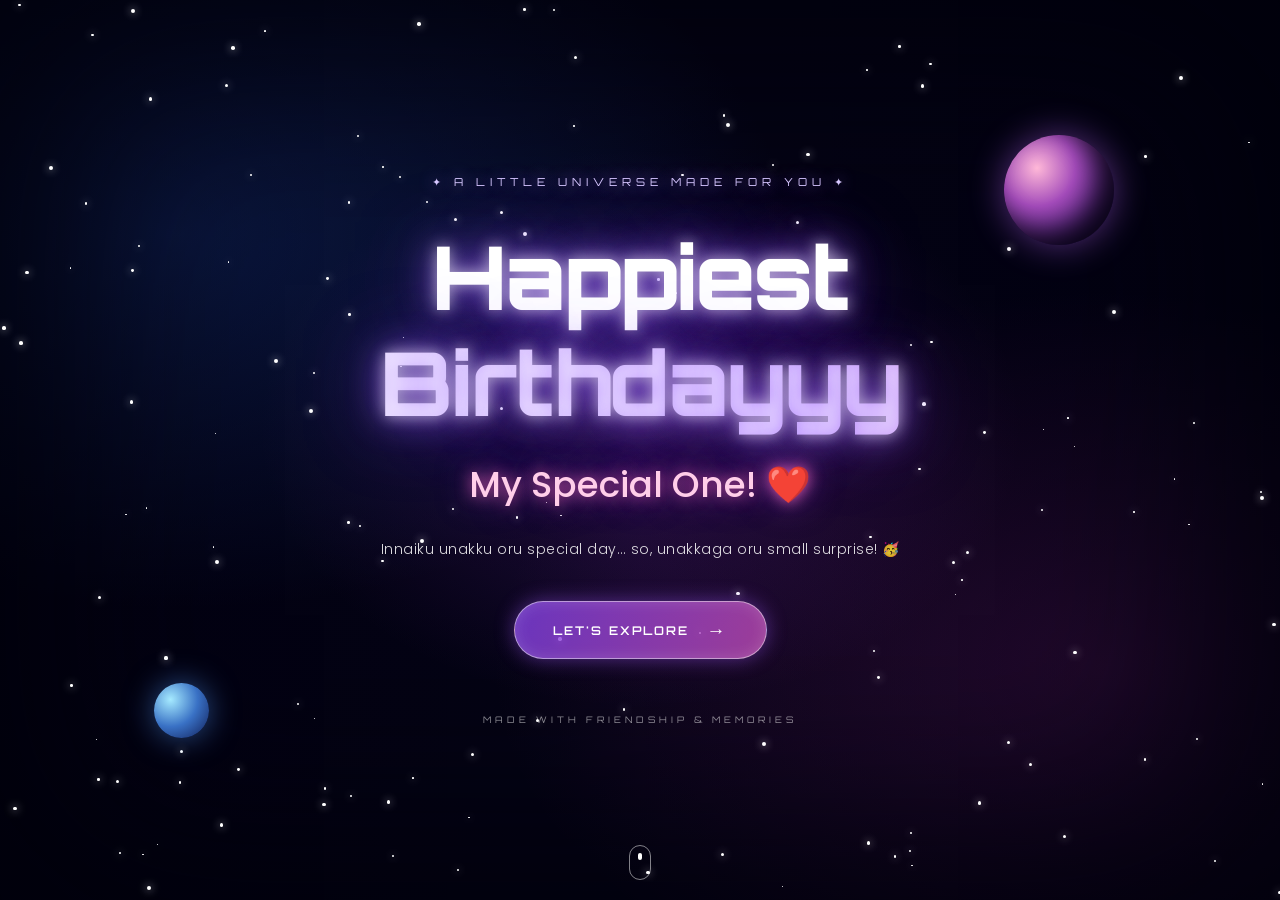
<file: index.html>
<!DOCTYPE html>
<html lang="en">
<head>
    <meta charset="UTF-8">
    <meta name="viewport" content="width=device-width, initial-scale=1.0">
    <title>MUKESHVERSE | Birthday Surprise</title>
    <link rel="stylesheet" href="style.css">
    
</head>

<body>

    <main class="welcome-screen">

        <!-- Galaxy background -->
        <div class="galaxy-background"></div>
        <div class="background-overlay"></div>

        <!-- Animated stars -->
        <div class="stars" id="stars"></div>

        <!-- Floating planets -->
        <div class="planet planet-one"></div>
        <div class="planet planet-two"></div>

        <!-- Main welcome content -->
        <section class="welcome-content">

            <p class="top-label">
                ✦ A LITTLE UNIVERSE MADE FOR YOU ✦
            </p>

            <h1>
                Happiest<br>
                <span>Birthdayyy</span>
            </h1>

            <h2>My Special One! ❤️</h2>

            <p class="welcome-message">
                Innaiku unakku oru special day…
                so, unakkaga oru small surprise! 🥳
            </p>

            <button class="explore-button" id="exploreBtn">
                LET'S EXPLORE
                <span>→</span>
            </button>

            <p class="bottom-caption">
                MADE WITH FRIENDSHIP & MEMORIES
            </p>

        </section>

        <div class="scroll-indicator">
            <span></span>
        </div>

    </main>

    <script src="script.js"></script>
</body>
</html>
</file>
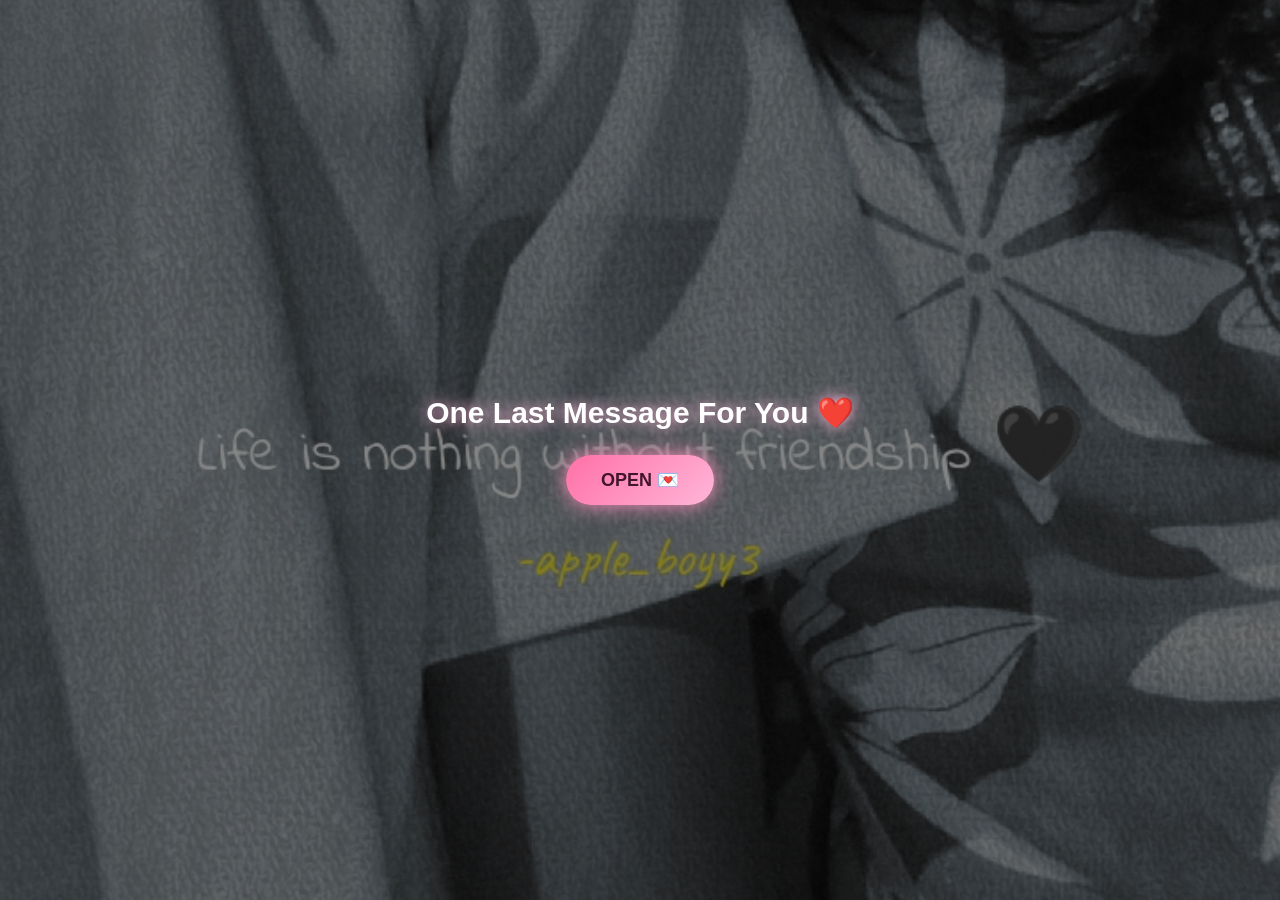
<file: page10.html>
<!DOCTYPE html>
<html lang="en">
<head>
<meta charset="UTF-8">
<meta name="viewport" content="width=device-width, initial-scale=1.0">
<title>MUKESHVERSE - Page 9</title>

<style>
* {
    margin: 0;
    padding: 0;
    box-sizing: border-box;
}

body {
    min-height: 100vh;
    font-family: 'Segoe UI', sans-serif;
    display: flex;
    justify-content: center;
    align-items: center;
    padding: 20px;
    color: white;
    overflow-x: hidden;
}

/* BACKGROUND PHOTO */
.background-photo {
    position: fixed;
    inset: 0;
    width: 100%;
    height: 100%;
    object-fit: cover;
    object-position: center;
    z-index: -2;
}

.overlay {
    position: fixed;
    inset: 0;
    background: rgba(0, 0, 0, 0.48);
    z-index: -1;
}

.container {
    width: 100%;
    max-width: 650px;
    text-align: center;
    position: relative;
    z-index: 1;
}

h1 {
    font-size: 30px;
    margin-bottom: 25px;
    text-shadow: 0 0 15px #ffb6d9;
}

button {
    border: none;
    padding: 14px 35px;
    border-radius: 30px;
    background: linear-gradient(135deg, #ff70a6, #ffb6d9);
    color: #42152d;
    font-size: 18px;
    font-weight: bold;
    cursor: pointer;
    box-shadow: 0 0 20px #ff8fbd;
    transition: 0.3s;
}

button:hover {
    transform: scale(1.08);
}

.message-box {
    display: none;
    margin-top: 25px;
    padding: 25px 22px;
    border-radius: 22px;
    background: rgba(15, 10, 25, 0.78);
    border: 1px solid rgba(255, 190, 220, 0.6);
    backdrop-filter: blur(10px);
    box-shadow: 0 0 30px rgba(255, 120, 180, 0.3);
    animation: reveal 1s ease;
}

.message-box p {
    font-size: 17px;
    line-height: 1.9;
    white-space: pre-line;
}

.next-btn {
    display: none;
    margin: 25px auto 0;
}

@keyframes reveal {
    from {
        opacity: 0;
        transform: translateY(25px) scale(0.95);
    }
    to {
        opacity: 1;
        transform: translateY(0) scale(1);
    }
}

@media (max-width: 480px) {
    h1 {
        font-size: 24px;
    }

    .message-box {
        padding: 20px 16px;
    }

    .message-box p {
        font-size: 15px;
        line-height: 1.8;
    }
}
</style>
</head>

<body>

<!-- ADD YOUR ORIGINAL PHOTO HERE -->
<img src="s6.jpeg" class="background-photo" alt="Background photo">

<div class="overlay"></div>

<div class="container">

    <h1>One Last Message For You ❤️</h1>

    <button id="openBtn" onclick="openMessage()">OPEN 💌</button>

    <div class="message-box" id="messageBox">
        <p>🎂 Once again Happiest birthdayyyy myyy dearrr! 🥳❤️

Epoum happyyy iru 🥰✨ edthu nenchium feel panna thaa .. evlo problem vathlaum simple ahh handle pannu... 💪🏻🫶

Epdium yarum un life long vara matga 🥺 nanu kadasi varikum una kudu irupana nuhh theriyala ... 🫂

Na iruinthalum illanalum serii nee happy irukanum ok vahh ❤️🥹

Edthukaum feel panna tha pathukalmm okeyy.... 🌸

Just njoyyy! 😎💗✨</p>
    </div>

    <button class="next-btn" id="nextBtn"
        onclick="window.location.href='page11.html'">
        NEXT
    </button>

</div>

<script>
function openMessage() {
    document.getElementById("messageBox").style.display = "block";
    document.getElementById("openBtn").style.display = "none";
    document.getElementById("nextBtn").style.display = "block";
}
</script>

</body>
</html>
</file>
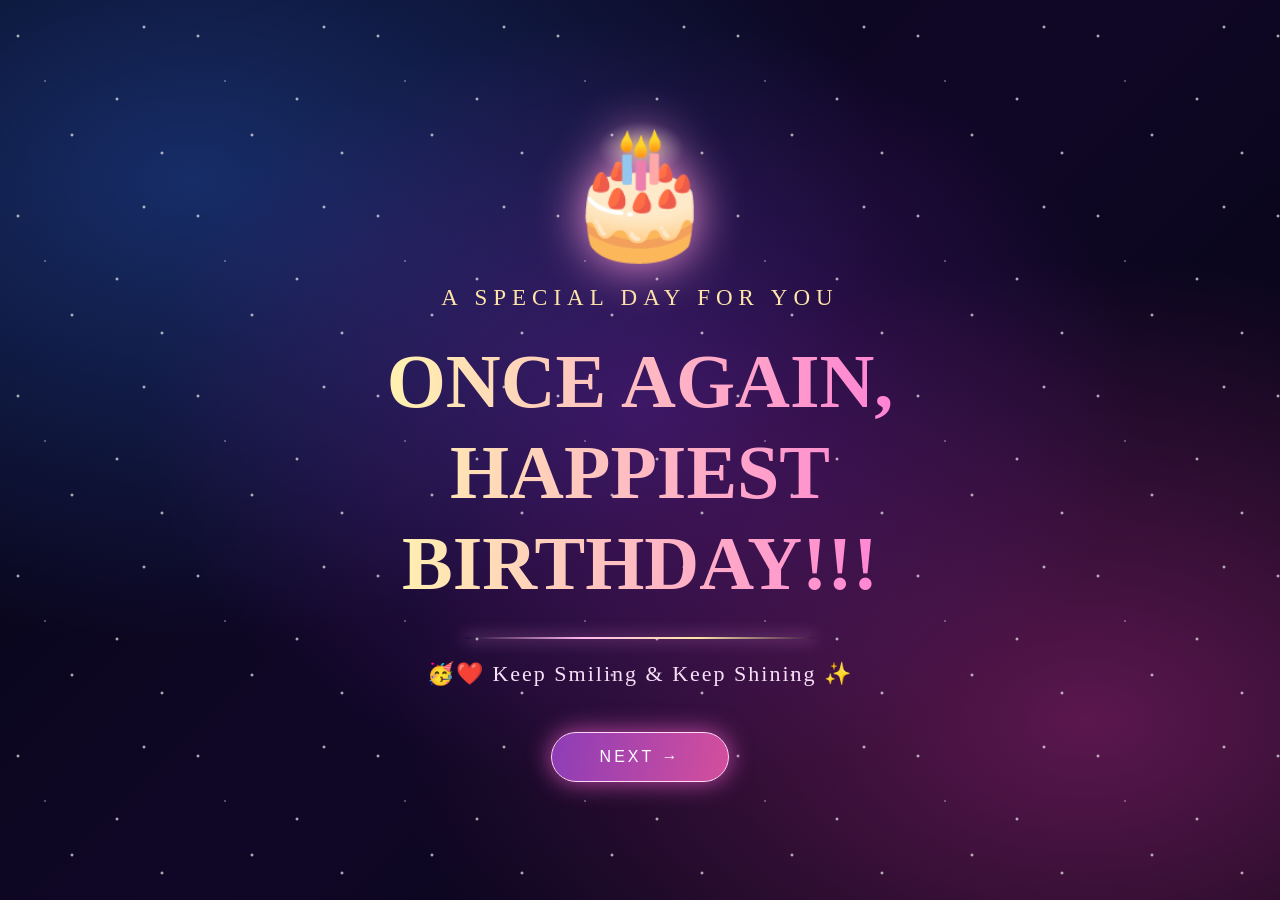
<file: page12.html>
<!DOCTYPE html>
<html lang="en">
<head>
<meta charset="UTF-8">
<meta name="viewport" content="width=device-width, initial-scale=1.0">
<title>Mukeshverse - Page 12</title>

<style>
* {
    margin: 0;
    padding: 0;
    box-sizing: border-box;
}

body {
    min-height: 100vh;
    overflow: hidden;
    font-family: 'Georgia', serif;
    background:
      radial-gradient(ellipse at 50% 45%, rgba(111,35,160,.45), transparent 55%),
      radial-gradient(ellipse at 15% 20%, #172d68, transparent 45%),
      radial-gradient(ellipse at 85% 80%, #5b174e, transparent 45%),
      linear-gradient(135deg, #030513, #100727, #02040f);
    color: white;
}

/* Galaxy background */
.galaxy {
    position: fixed;
    inset: 0;
    background:
      radial-gradient(2px 2px at 10% 20%, white, transparent),
      radial-gradient(2px 2px at 80% 15%, white, transparent),
      radial-gradient(2px 2px at 40% 75%, white, transparent),
      radial-gradient(2px 2px at 65% 55%, white, transparent),
      radial-gradient(2px 2px at 90% 85%, white, transparent),
      radial-gradient(1px 1px at 25% 45%, white, transparent);
    background-size: 180px 180px;
    animation: stars 18s linear infinite;
    z-index: -1;
}

@keyframes stars {
    from { transform: translateY(0); }
    to { transform: translateY(-180px); }
}

/* Birthday glow */
.container {
    min-height: 100vh;
    display: flex;
    flex-direction: column;
    align-items: center;
    justify-content: center;
    text-align: center;
    padding: 25px;
    position: relative;
    z-index: 2;
}

.cake {
    font-size: clamp(75px, 13vw, 125px);
    filter: drop-shadow(0 0 25px #ff9bda);
    animation: bounce 2s ease-in-out infinite;
}

@keyframes bounce {
    0%, 100% { transform: translateY(0); }
    50% { transform: translateY(-15px); }
}

.small-title {
    margin-top: 20px;
    color: #ffe5a8;
    font-size: clamp(15px, 3vw, 23px);
    letter-spacing: 6px;
    text-transform: uppercase;
}

h1 {
    margin-top: 25px;
    font-size: clamp(35px, 8vw, 76px);
    line-height: 1.2;
    font-weight: bold;
    background: linear-gradient(90deg, #fff2b0, #ff83d4, #ffffff, #ffc76c);
    background-size: 300%;
    -webkit-background-clip: text;
    background-clip: text;
    color: transparent;
    animation: shine 5s linear infinite, glow 2s ease-in-out infinite alternate;
}

@keyframes shine {
    from { background-position: 0%; }
    to { background-position: 300%; }
}

@keyframes glow {
    from { filter: drop-shadow(0 0 8px #ff74d4); }
    to { filter: drop-shadow(0 0 28px #ffd37d); }
}

.message {
    margin-top: 22px;
    color: #f6dff7;
    font-size: clamp(16px, 3vw, 22px);
    letter-spacing: 2px;
}

.line {
    width: min(350px, 75%);
    height: 2px;
    margin-top: 28px;
    background: linear-gradient(90deg, transparent, #ffb8ed, #ffe7a6, transparent);
    box-shadow: 0 0 15px #ff9ee8;
}

.next-btn {
    margin-top: 45px;
    padding: 15px 48px;
    border: 1px solid #ffd7f7;
    border-radius: 40px;
    color: white;
    background: linear-gradient(100deg, #8d3db7, #d44f9c);
    font-size: 16px;
    letter-spacing: 3px;
    cursor: pointer;
    box-shadow: 0 0 25px #c34ba8;
    transition: .3s;
}

.next-btn:hover {
    transform: scale(1.1);
    box-shadow: 0 0 40px #ff8de1;
}

/* Floating sparkles */
.sparkle {
    position: fixed;
    bottom: -30px;
    pointer-events: none;
    animation: floatUp linear infinite;
    opacity: 0;
    z-index: 1;
}

@keyframes floatUp {
    0% { transform: translateY(0) rotate(0deg); opacity: 0; }
    15% { opacity: 1; }
    85% { opacity: 1; }
    100% { transform: translateY(-110vh) rotate(360deg); opacity: 0; }
}

/* Firework flashes */
.flash {
    position: fixed;
    width: 5px;
    height: 5px;
    border-radius: 50%;
    background: #fff4b5;
    box-shadow: 0 0 35px 15px #ff79d4;
    animation: firework 3s ease-out infinite;
    opacity: 0;
}

.flash.one { top: 20%; left: 15%; }
.flash.two { top: 25%; right: 15%; animation-delay: 1s; }
.flash.three { bottom: 18%; left: 20%; animation-delay: 2s; }

@keyframes firework {
    0%, 100% { transform: scale(0); opacity: 0; }
    15% { transform: scale(1); opacity: 1; }
    40% { transform: scale(0); opacity: 0; }
}

@media(max-width: 600px) {
    .small-title { letter-spacing: 3px; }
    .message { letter-spacing: 1px; }
}
</style>
</head>

<body>

<div class="galaxy"></div>

<div class="flash one"></div>
<div class="flash two"></div>
<div class="flash three"></div>

<div class="container">
    <div class="cake">🎂</div>

    <div class="small-title">A Special Day For You</div>

    <h1>
        ONCE AGAIN,<br>
        HAPPIEST<br>
        BIRTHDAY!!!
    </h1>

    <div class="line"></div>

    <p class="message">
        🥳❤️ Keep Smiling & Keep Shining ✨
    </p>

    <button class="next-btn" onclick="goNext()">NEXT →</button>
</div>

<script>
const emojis = ["✨", "⭐", "💖", "🌟", "🎉", "💫"];

for (let i = 0; i < 35; i++) {
    const star = document.createElement("div");
    star.className = "sparkle";
    star.textContent = emojis[Math.floor(Math.random() * emojis.length)];
    star.style.left = Math.random() * 100 + "vw";
    star.style.animationDuration = (5 + Math.random() * 8) + "s";
    star.style.animationDelay = (Math.random() * 8) + "s";
    star.style.fontSize = (15 + Math.random() * 22) + "px";
    document.body.appendChild(star);
}

function goNext() {
    window.location.href = "page13.html";
}
</script>

</body>
</html>
</file>
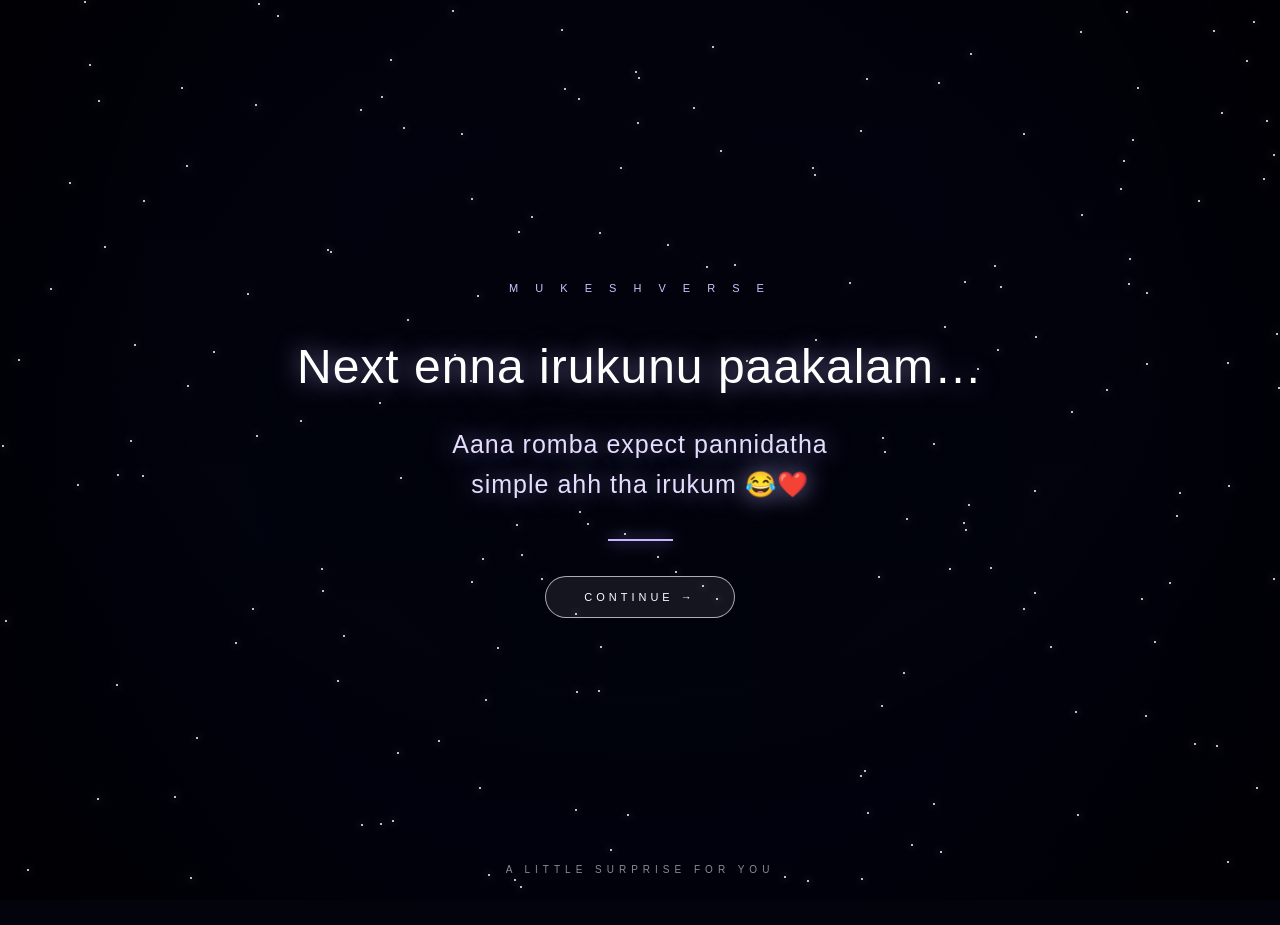
<file: page2.html>
<!DOCTYPE html>
<html lang="en">
<head>
<meta charset="UTF-8">
<meta name="viewport" content="width=device-width, initial-scale=1.0">
<title>MUKESHVERSE | Page 2</title>

<style>
* {
    margin: 0;
    padding: 0;
    box-sizing: border-box;
}

body {
    height: 100vh;
    overflow: hidden;
    font-family: 'Segoe UI', sans-serif;
    color: white;
    background: #02030b;
}

/* REAL GALAXY BACKGROUND */
.universe {
    position: fixed;
    inset: 0;
    background:
        linear-gradient(rgba(1,3,15,.35), rgba(1,2,12,.65)),
        url("https://images.unsplash.com/photo-1462331940025-496dfbfc7564?auto=format&fit=crop&w=2400&q=90");
    background-size: cover;
    background-position: center;
    animation: galaxyZoom 35s ease-in-out infinite alternate;
}

@keyframes galaxyZoom {
    from { transform: scale(1); }
    to { transform: scale(1.15); }
}

/* DARK OVERLAY */
.overlay {
    position: fixed;
    inset: 0;
    background: radial-gradient(
        circle,
        transparent 10%,
        rgba(0,0,15,.25) 55%,
        rgba(0,0,0,.65) 100%
    );
}

/* STARS */
#stars {
    position: fixed;
    inset: 0;
    pointer-events: none;
}

.star {
    position: absolute;
    width: 2px;
    height: 2px;
    background: white;
    border-radius: 50%;
    box-shadow: 0 0 8px white;
    animation: twinkle 3s infinite ease-in-out;
}

@keyframes twinkle {
    0%,100% { opacity: .2; transform: scale(.7); }
    50% { opacity: 1; transform: scale(1.5); }
}

/* SHOOTING STAR */
.shooting-star {
    position: fixed;
    width: 130px;
    height: 2px;
    background: linear-gradient(90deg, white, transparent);
    transform: rotate(-35deg);
    top: 20%;
    left: -150px;
    animation: shoot 6s linear infinite;
    filter: drop-shadow(0 0 5px white);
}

@keyframes shoot {
    0% { left: -150px; top: 15%; opacity: 0; }
    10% { opacity: 1; }
    35% { left: 110%; top: 65%; opacity: 0; }
    100% { left: 110%; opacity: 0; }
}

/* CONTENT */
.content {
    position: relative;
    z-index: 5;
    height: 100vh;
    display: flex;
    flex-direction: column;
    align-items: center;
    justify-content: center;
    text-align: center;
    padding: 25px;
    animation: appear 2s ease forwards;
}

@keyframes appear {
    from { opacity: 0; transform: translateY(25px); }
    to { opacity: 1; transform: translateY(0); }
}

.small-text {
    font-size: 11px;
    letter-spacing: 7px;
    color: #c6c8ff;
    margin-bottom: 35px;
    text-transform: uppercase;
}

.message {
    font-size: clamp(25px, 5vw, 48px);
    font-weight: 300;
    line-height: 1.6;
    letter-spacing: 1px;
    text-shadow: 0 0 25px rgba(190,180,255,.65);
}

.message span {
    display: block;
    font-size: clamp(18px, 3vw, 25px);
    margin-top: 18px;
    color: #e4ddff;
    font-weight: 400;
}

.line {
    width: 65px;
    height: 2px;
    background: #c7b5ff;
    box-shadow: 0 0 15px #a98aff;
    margin: 35px 0;
}

.next-btn {
    padding: 14px 38px;
    border: 1px solid rgba(255,255,255,.65);
    border-radius: 40px;
    background: rgba(255,255,255,.08);
    color: white;
    font-size: 11px;
    letter-spacing: 4px;
    cursor: pointer;
    backdrop-filter: blur(12px);
    transition: .4s;
}

.next-btn:hover {
    background: white;
    color: #080817;
    box-shadow: 0 0 30px rgba(200,180,255,.7);
    transform: translateY(-4px);
}

.footer {
    position: absolute;
    bottom: 25px;
    font-size: 10px;
    letter-spacing: 5px;
    color: rgba(255,255,255,.55);
}

@media(max-width:600px) {
    .small-text { letter-spacing: 4px; }
    .message { line-height: 1.5; }
}
</style>
</head>

<body>

<div class="universe"></div>
<div class="overlay"></div>
<div id="stars"></div>
<div class="shooting-star"></div>

<main class="content">

    <div class="small-text">M U K E S H V E R S E</div>

    <div class="message">
        Next enna irukunu paakalam…
        <span>
            Aana romba expect pannidatha<br>
            simple ahh tha irukum 😂❤️
        </span>
    </div>

    <div class="line"></div>

    <button class="next-btn" onclick="goNext()">
        CONTINUE →
    </button>

    <div class="footer">A LITTLE SURPRISE FOR YOU</div>

</main>

<script>
const stars = document.getElementById("stars");

for (let i = 0; i < 180; i++) {
    const star = document.createElement("div");
    star.className = "star";

    star.style.left = Math.random() * 100 + "%";
    star.style.top = Math.random() * 100 + "%";
    star.style.animationDelay = Math.random() * 4 + "s";
    star.style.animationDuration = (2 + Math.random() * 4) + "s";

    stars.appendChild(star);
}

function goNext() {
    window.location.href = "page3.html";
}
</script>

</body>
</html>
</file>
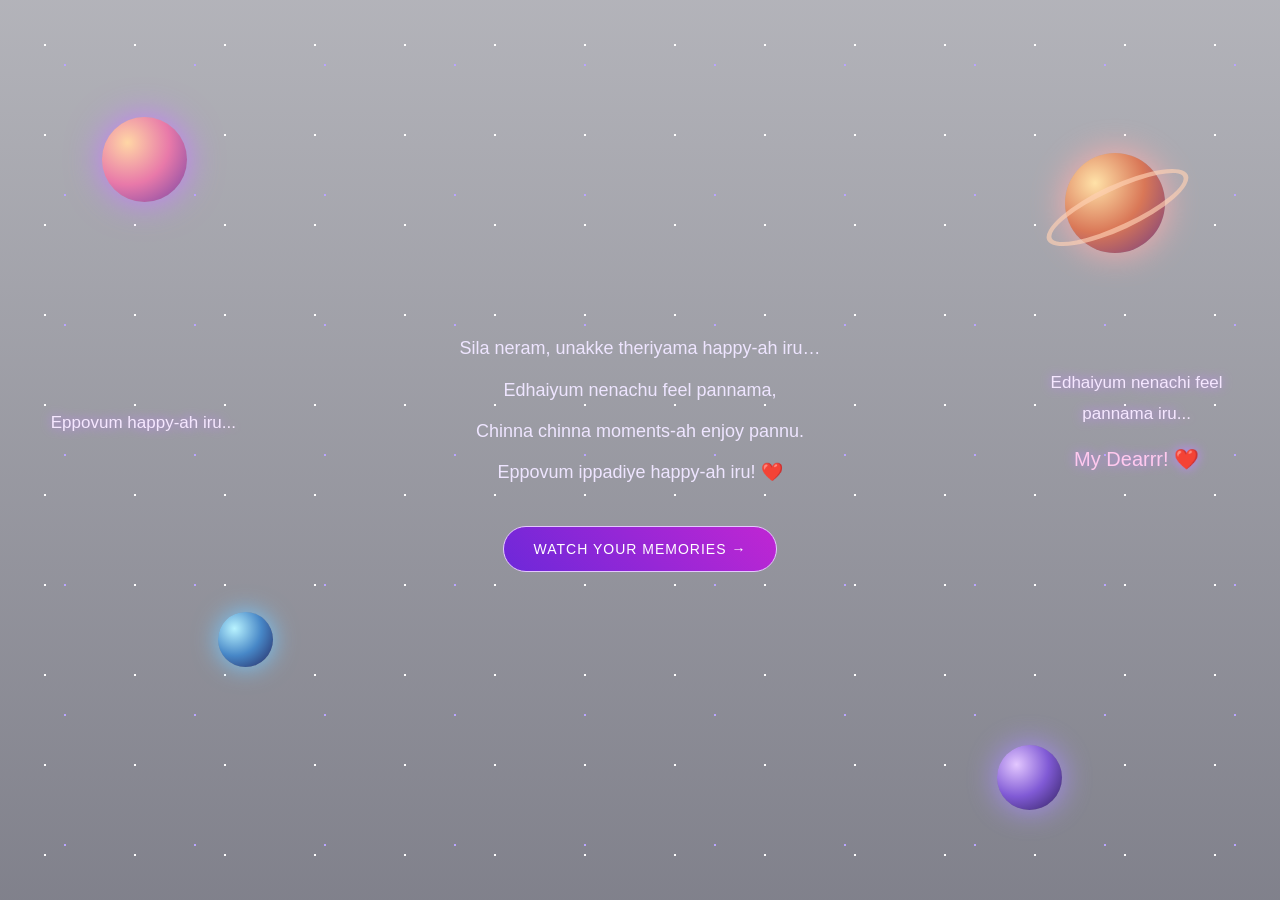
<file: page3.html>
<!DOCTYPE html>
<html lang="en">
<head>
<meta charset="UTF-8">
<meta name="viewport" content="width=device-width, initial-scale=1.0">
<title>MUKESHVERSE - Memories</title>

<style>
* {
    margin: 0;
    padding: 0;
    box-sizing: border-box;
}

body {
    min-height: 100vh;
    overflow: hidden;
    font-family: 'Segoe UI', sans-serif;
    color: white;
    background:
        linear-gradient(rgba(3,4,25,0.3), rgba(3,4,25,0.5)),
        url("https://images.unsplash.com/photo-1462331940025-496dfbfc7564?w=1920")
        center/cover no-repeat;
}

.stars {
    position: fixed;
    inset: 0;
    pointer-events: none;
    background-image:
        radial-gradient(white 1px, transparent 1px),
        radial-gradient(#b9a4ff 1px, transparent 1px);
    background-size: 90px 90px, 130px 130px;
    animation: sparkle 7s linear infinite;
}

@keyframes sparkle {
    from { transform: translateY(0); }
    to { transform: translateY(-45px); }
}

/* FLOATING PLANETS */

.planet {
    position: fixed;
    border-radius: 50%;
    z-index: 1;
    pointer-events: none;
    animation: float 6s ease-in-out infinite;
}

.planet-one {
    width: 85px;
    height: 85px;
    top: 13%;
    left: 8%;
    background: radial-gradient(circle at 30% 30%, #ffd6a5, #e879a9, #7544a5);
    box-shadow: 0 0 35px #c77dff;
}

.planet-two {
    width: 55px;
    height: 55px;
    top: 68%;
    left: 17%;
    background: radial-gradient(circle at 30% 30%, #b8f3ff, #4787c7, #24245d);
    box-shadow: 0 0 25px #75c9ff;
    animation-delay: 1s;
}

.planet-three {
    width: 100px;
    height: 100px;
    top: 17%;
    right: 9%;
    background: radial-gradient(circle at 30% 30%, #ffe2a8, #d97757, #713b82);
    box-shadow: 0 0 35px #ffadad;
    animation-delay: 2s;
}

.planet-three::after {
    content: "";
    position: absolute;
    width: 145px;
    height: 35px;
    border: 5px solid rgba(255,210,180,0.65);
    border-radius: 50%;
    top: 32px;
    left: -25px;
    transform: rotate(-25deg);
}

.planet-four {
    width: 65px;
    height: 65px;
    bottom: 10%;
    right: 17%;
    background: radial-gradient(circle at 30% 30%, #e3c7ff, #805ad5, #30205c);
    box-shadow: 0 0 30px #a78bfa;
    animation-delay: 3s;
}

@keyframes float {
    0%, 100% { transform: translateY(0) rotate(0deg); }
    50% { transform: translateY(-18px) rotate(8deg); }
}

/* SIDE WRITINGS */

.side-wish {
    position: fixed;
    z-index: 3;
    width: 210px;
    text-align: center;
    color: #f5e7ff;
    font-size: 17px;
    line-height: 1.8;
    text-shadow: 0 0 12px #c084fc;
    top: 47%;
    transform: translateY(-50%);
    animation: glow 3s ease-in-out infinite alternate;
    pointer-events: none;
}

.left-wish {
    left: 3%;
}

.right-wish {
    right: 3%;
}

.side-wish span {
    display: block;
    margin-top: 12px;
    color: #ffc9ee;
    font-size: 20px;
}

@keyframes glow {
    from { opacity: 0.75; }
    to { opacity: 1; }
}

/* MAIN CONTENT */

.container {
    min-height: 100vh;
    width: 100%;
    display: flex;
    justify-content: center;
    align-items: center;
    text-align: center;
    padding: 20px;
    position: relative;
    z-index: 2;
}

#introSection {
    max-width: 650px;
}

.message {
    font-size: 18px;
    line-height: 2.3;
    color: #eee5ff;
    margin-bottom: 32px;
}

button {
    padding: 14px 30px;
    border: 1px solid #e5c7ff;
    border-radius: 30px;
    background: linear-gradient(45deg, #6d28d9, #c026d3);
    color: white;
    font-size: 14px;
    letter-spacing: 1px;
    cursor: pointer;
    transition: 0.3s;
}

button:hover {
    transform: scale(1.07);
    box-shadow: 0 0 25px #c084fc;
}

/* VIDEO */

#memorySection {
    display: none;
    justify-content: center;
    align-items: center;
    width: 100%;
}

.video-frame {
    width: fit-content;
    padding: 5px;
    border-radius: 22px;
    border: 1px solid rgba(235,210,255,0.85);
    background: rgba(20,10,45,0.45);
    box-shadow:
        0 0 20px rgba(192,132,252,0.5),
        0 0 45px rgba(100,70,200,0.3);
    overflow: hidden;
}

video {
    display: block;
    width: auto;
    height: 65vh;
    max-height: 65vh;
    max-width: 35vw;
    object-fit: contain;
    border-radius: 16px;
    background: #111;
}

#endSection {
    display: none;
}

#endSection h1 {
    font-size: 35px;
    color: #f5d6ff;
    text-shadow: 0 0 20px #c084fc;
    margin-bottom: 25px;
}

/* MOBILE */

@media(max-width: 700px) {
    .side-wish {
        width: 125px;
        font-size: 12px;
    }

    .left-wish { left: 1%; }
    .right-wish { right: 1%; }

    .side-wish span {
        font-size: 14px;
    }

    .planet-one {
        width: 45px;
        height: 45px;
    }

    .planet-two {
        width: 35px;
        height: 35px;
    }

    .planet-three {
        width: 55px;
        height: 55px;
    }

    .planet-four {
        width: 40px;
        height: 40px;
    }

    video {
        height: 58vh;
        max-height: 58vh;
        max-width: 48vw;
    }

    .message {
        font-size: 14px;
    }
}
</style>
</head>

<body>

<div class="stars"></div>

<!-- PLANETS -->
<div class="planet planet-one"></div>
<div class="planet planet-two"></div>
<div class="planet planet-three"></div>
<div class="planet planet-four"></div>

<!-- SIDE WRITINGS -->
<div class="side-wish left-wish">
    Eppovum happy-ah iru...
</div>

<div class="side-wish right-wish">
    Edhaiyum nenachi feel pannama iru...
    <span>My Dearrr! ❤️</span>
</div>

<div class="container">

    <div id="introSection">
        <div class="message">
            Sila neram, unakke theriyama happy-ah iru…<br>
            Edhaiyum nenachu feel pannama,<br>
            Chinna chinna moments-ah enjoy pannu.<br>
            Eppovum ippadiye happy-ah iru! ❤️
        </div>

        <button onclick="startMemories()">
            WATCH YOUR MEMORIES →
        </button>
    </div>

    <div id="memorySection">
        <div class="video-frame">
            <video id="memoryVideo" controls playsinline>
                <source src="mmm.mp4" type="video/mp4">
                Your browser does not support video.
            </video>
        </div>
    </div>

    <div id="endSection">
        <h1>That's not the end... ❤️</h1>
        <button onclick="goNext()">NEXT SURPRISE →</button>
    </div>

</div>

<script>
const memoryVideo = document.getElementById("memoryVideo");

function startMemories() {
    document.getElementById("introSection").style.display = "none";
    document.getElementById("memorySection").style.display = "flex";

    memoryVideo.play().catch(() => {
        alert("Video load aagala. memories.mp4 file check pannunga!");
    });
}

memoryVideo.addEventListener("ended", function() {
    document.getElementById("memorySection").style.display = "none";
    document.getElementById("endSection").style.display = "block";
});

function goNext() {
    window.location.href = "page4.html";
}
</script>

</body>
</html>
</file>
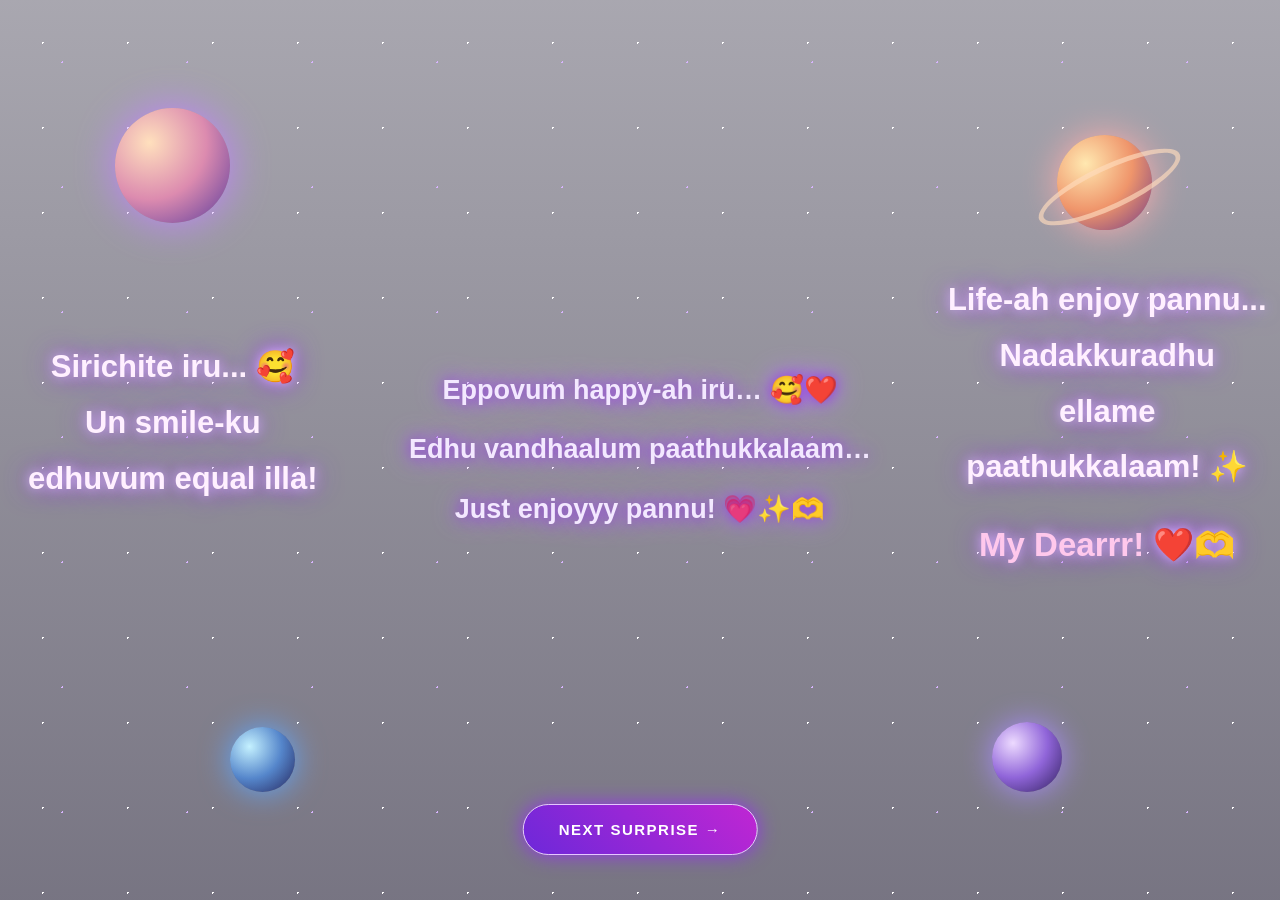
<file: page4.html>
<!DOCTYPE html>
<html lang="en">
<head>
<meta charset="UTF-8">
<meta name="viewport" content="width=device-width, initial-scale=1.0">
<title>MUKESHVERSE - Page 4</title>

<style>
* {
    margin: 0;
    padding: 0;
    box-sizing: border-box;
}

body {
    min-height: 100vh;
    overflow: hidden;
    font-family: 'Segoe UI', sans-serif;
    color: white;
    background:
        linear-gradient(rgba(8,3,28,0.35), rgba(8,3,28,0.55)),
        url("https://images.unsplash.com/photo-1446776811953-b23d57bd21aa?w=1920")
        center/cover no-repeat;
}

.stars {
    position: fixed;
    inset: 0;
    pointer-events: none;
    background-image:
        radial-gradient(white 1px, transparent 1px),
        radial-gradient(#d8b4fe 1px, transparent 1px);
    background-size: 85px 85px, 125px 125px;
    animation: sparkle 7s linear infinite;
}

@keyframes sparkle {
    from { transform: translateY(0); }
    to { transform: translateY(-45px); }
}

/* PLANETS */

.planet {
    position: fixed;
    border-radius: 50%;
    pointer-events: none;
    animation: float 6s ease-in-out infinite;
    z-index: 1;
}

.planet-one {
    width: 115px;
    height: 115px;
    top: 12%;
    left: 9%;
    background: radial-gradient(circle at 30% 30%, #ffe0bd, #dc8baf, #593a9c);
    box-shadow: 0 0 40px #c084fc;
}

.planet-two {
    width: 65px;
    height: 65px;
    bottom: 12%;
    left: 18%;
    background: radial-gradient(circle at 30% 30%, #c4f1ff, #5586cb, #25245b);
    box-shadow: 0 0 30px #60a5fa;
    animation-delay: 2s;
}

.planet-three {
    width: 95px;
    height: 95px;
    top: 15%;
    right: 10%;
    background: radial-gradient(circle at 30% 30%, #ffe8b0, #ef956b, #743c87);
    box-shadow: 0 0 35px #fbadad;
    animation-delay: 1s;
}

.planet-three::after {
    content: "";
    position: absolute;
    width: 145px;
    height: 34px;
    border: 5px solid rgba(255,220,190,0.65);
    border-radius: 50%;
    top: 30px;
    left: -25px;
    transform: rotate(-25deg);
}

.planet-four {
    width: 70px;
    height: 70px;
    bottom: 12%;
    right: 17%;
    background: radial-gradient(circle at 30% 30%, #eddaff, #9065d9, #30205c);
    box-shadow: 0 0 30px #a78bfa;
    animation-delay: 3s;
}

@keyframes float {
    0%, 100% {
        transform: translateY(0) rotate(0deg);
    }
    50% {
        transform: translateY(-20px) rotate(8deg);
    }
}

/* SIDE WRITINGS */

.side-wish {
    position: fixed;
    z-index: 3;
    width: 320px;
    top: 47%;
    transform: translateY(-50%);
    text-align: center;
    color: #fff0ff;
    font-size: 31px;
    font-weight: 600;
    line-height: 1.8;
    text-shadow:
        0 0 12px #d8b4fe,
        0 0 28px #9333ea;
    animation: glow 3s ease-in-out infinite alternate;
    pointer-events: none;
}

.left-wish {
    left: 1%;
}

.right-wish {
    right: 1%;
}

.my-dear {
    display: block;
    margin-top: 20px;
    color: #ffc8ec;
    font-size: 33px;
    font-weight: bold;
}

@keyframes glow {
    from { opacity: 0.8; }
    to { opacity: 1; }
}

/* CENTER WRITING */

.container {
    min-height: 100vh;
    display: flex;
    justify-content: center;
    align-items: center;
    position: relative;
    z-index: 4;
    padding: 20px;
    text-align: center;
}

.center-message {
    max-width: 650px;
    color: #f3e8ff;
    font-size: 27px;
    font-weight: 600;
    line-height: 2.2;
    text-shadow:
        0 0 15px #9333ea,
        0 0 30px #c084fc;
    animation: messageGlow 3s ease-in-out infinite alternate;
}

@keyframes messageGlow {
    from {
        opacity: 0.8;
        transform: scale(0.98);
    }
    to {
        opacity: 1;
        transform: scale(1.03);
    }
}

/* NEXT BUTTON */

.next-btn {
    position: fixed;
    z-index: 10;
    bottom: 5%;
    left: 50%;
    transform: translateX(-50%);
    padding: 16px 35px;
    border: 1px solid #e5c7ff;
    border-radius: 35px;
    background: linear-gradient(45deg, #6d28d9, #c026d3);
    color: white;
    font-size: 15px;
    font-weight: bold;
    letter-spacing: 1.5px;
    cursor: pointer;
    box-shadow: 0 0 20px #9333ea;
    transition: 0.3s;
    white-space: nowrap;
}

.next-btn:hover {
    transform: translateX(-50%) scale(1.08);
    box-shadow: 0 0 35px #d8b4fe;
}

/* MOBILE */

@media(max-width: 700px) {
    .side-wish {
        width: 125px;
        font-size: 15px;
        line-height: 1.7;
    }

    .my-dear {
        font-size: 17px;
    }

    .planet-one {
        width: 50px;
        height: 50px;
    }

    .planet-two {
        width: 35px;
        height: 35px;
    }

    .planet-three {
        width: 55px;
        height: 55px;
    }

    .planet-four {
        width: 40px;
        height: 40px;
    }

    .center-message {
        font-size: 17px;
        line-height: 2;
        padding: 0 10px;
    }

    .next-btn {
        bottom: 6%;
        padding: 13px 25px;
        font-size: 12px;
    }
}
</style>
</head>

<body>

<div class="stars"></div>

<!-- PLANETS -->
<div class="planet planet-one"></div>
<div class="planet planet-two"></div>
<div class="planet planet-three"></div>
<div class="planet planet-four"></div>

<!-- LEFT WRITING -->
<div class="side-wish left-wish">
    Sirichite iru... 🥰
    <br>
    Un smile-ku edhuvum equal illa!
</div>

<!-- RIGHT WRITING -->
<div class="side-wish right-wish">
    Life-ah enjoy pannu...
    <br>
    Nadakkuradhu ellame paathukkalaam! ✨
    <span class="my-dear">My Dearrr! ❤️🫶</span>
</div>

<!-- CENTER WRITING -->
<div class="container">
    <div class="center-message">
        Eppovum happy-ah iru… 🥰❤️
        <br>
        Edhu vandhaalum paathukkalaam…
        <br>
        Just enjoyyy pannu! 💗✨🫶
    </div>
</div>

<!-- NEXT PAGE BUTTON -->
<button class="next-btn" onclick="goNext()">
    NEXT SURPRISE →
</button>

<script>
function goNext() {
    window.location.href = "page5.html";
}
</script>

</body>
</html>
</file>
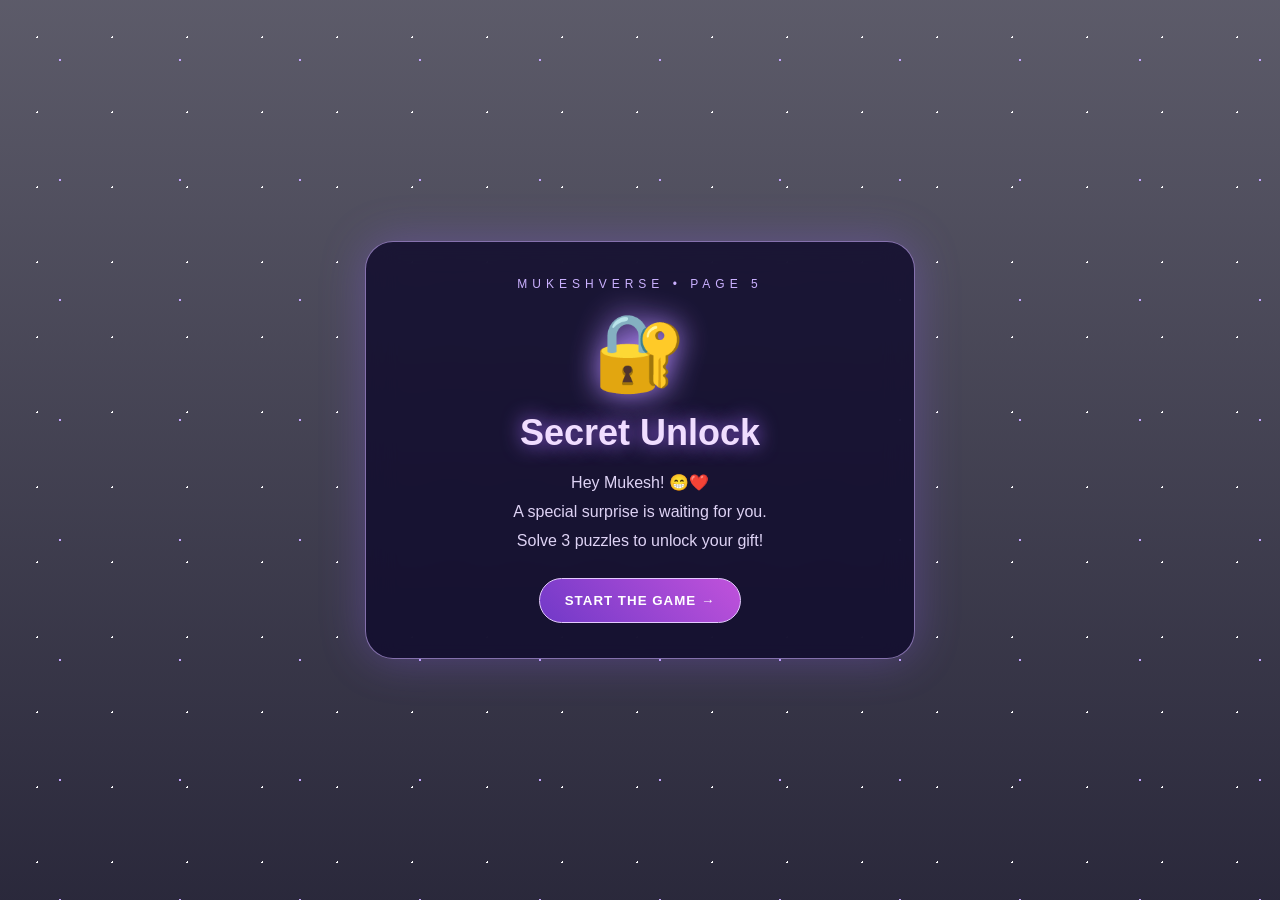
<file: page5.html>
<!DOCTYPE html>
<html lang="en">
<head>
<meta charset="UTF-8">
<meta name="viewport" content="width=device-width, initial-scale=1.0">
<title>MUKESHVERSE - Page 5</title>

<style>
* {
    margin: 0;
    padding: 0;
    box-sizing: border-box;
}

body {
    min-height: 100vh;
    font-family: 'Segoe UI', sans-serif;
    color: white;
    background:
      linear-gradient(rgba(5,3,25,.65),rgba(5,3,25,.85)),
      url("https://images.unsplash.com/photo-1462331940025-496dfbfc7564?w=1920")
      center/cover fixed;
    display: flex;
    justify-content: center;
    align-items: center;
    padding: 20px;
    overflow-x: hidden;
}

.stars {
    position: fixed;
    inset: 0;
    pointer-events: none;
    background-image:
      radial-gradient(white 1px, transparent 1px),
      radial-gradient(#c4a5ff 1px, transparent 1px);
    background-size: 75px 75px, 120px 120px;
    animation: sparkle 8s linear infinite;
}

@keyframes sparkle {
    from { transform: translateY(0); }
    to { transform: translateY(-70px); }
}

.container {
    width: 100%;
    max-width: 550px;
    padding: 35px 25px;
    text-align: center;
    position: relative;
    z-index: 2;
    border: 1px solid rgba(205,175,255,.6);
    border-radius: 28px;
    background: rgba(15,10,45,.82);
    backdrop-filter: blur(15px);
    box-shadow: 0 0 45px rgba(150,100,255,.3);
}

.tag {
    color: #cbb1ff;
    font-size: 12px;
    letter-spacing: 5px;
    margin-bottom: 18px;
}

h1 {
    color: #f0ddff;
    font-size: 36px;
    text-shadow: 0 0 20px #a56cff;
    margin-bottom: 15px;
}

.subtitle {
    color: #ded3f5;
    line-height: 1.8;
    margin-bottom: 22px;
}

.lock {
    font-size: 75px;
    margin: 15px;
    filter: drop-shadow(0 0 15px #b58aff);
}

button {
    padding: 14px 25px;
    border: 1px solid #e4caff;
    border-radius: 30px;
    background: linear-gradient(45deg,#7139c8,#c052db);
    color: white;
    font-weight: bold;
    letter-spacing: 1px;
    cursor: pointer;
    transition: .3s;
}

button:hover {
    transform: scale(1.06);
    box-shadow: 0 0 25px #b78cff;
}

.hidden {
    display: none !important;
}

.progress {
    display: flex;
    justify-content: center;
    gap: 12px;
    margin: 22px;
}

.dot {
    width: 13px;
    height: 13px;
    border-radius: 50%;
    background: #51446d;
}

.dot.active {
    background: #d5adff;
    box-shadow: 0 0 14px #bd8aff;
}

.question {
    font-size: 23px;
    margin: 25px 0;
    color: #fff;
}

.options {
    display: grid;
    grid-template-columns: 1fr 1fr;
    gap: 12px;
    margin-bottom: 20px;
}

.option {
    background: rgba(115,80,180,.2);
    border: 1px solid #8065b5;
    border-radius: 14px;
    padding: 17px 8px;
    color: white;
    font-size: 16px;
}

.option.selected {
    background: #7044b7;
    border-color: #e0c4ff;
}

.feedback {
    min-height: 35px;
    margin: 15px 0;
    color: #e9d6ff;
    line-height: 1.6;
}

.digit-boxes {
    display: flex;
    justify-content: center;
    gap: 15px;
    margin: 25px 0;
}

.digit-box {
    width: 55px;
    height: 58px;
    border: 1px solid #c39bff;
    border-radius: 13px;
    display: grid;
    place-items: center;
    font-size: 25px;
    background: rgba(130,90,200,.2);
}

.code-input {
    width: 180px;
    padding: 14px;
    background: #17102f;
    border: 1px solid #c39bff;
    border-radius: 12px;
    color: white;
    font-size: 25px;
    letter-spacing: 10px;
    text-align: center;
    outline: none;
}

.gift {
    font-size: 100px;
    margin: 20px;
    animation: bounce 1.5s infinite;
}

@keyframes bounce {
    50% { transform: translateY(-12px); }
}

@media(max-width:480px) {
    .container { padding: 28px 16px; }
    h1 { font-size: 29px; }
    .options { grid-template-columns: 1fr; }
}
</style>
</head>

<body>

<div class="stars"></div>

<div class="container">

<!-- INTRO -->
<section id="intro">
    <div class="tag">MUKESHVERSE • PAGE 5</div>
    <div class="lock">🔐</div>
    <h1>Secret Unlock</h1>

    <p class="subtitle">
      Hey Mukesh! 😁❤️<br>
      A special surprise is waiting for you.<br>
      Solve 3 puzzles to unlock your gift!
    </p>

    <button onclick="startGame()">START THE GAME →</button>
</section>

<!-- GAME -->
<section id="game" class="hidden">
    <div class="tag">SECRET CHALLENGE</div>
    <h1 id="clueTitle">Clue 1</h1>

    <div class="progress">
      <div class="dot active" id="dot0"></div>
      <div class="dot" id="dot1"></div>
      <div class="dot" id="dot2"></div>
    </div>

    <div class="question" id="question"></div>
    <div class="options" id="options"></div>

    <div class="feedback" id="feedback"></div>

    <button id="submitBtn" onclick="checkAnswer()">
      CHECK ANSWER
    </button>

    <button id="nextBtn" class="hidden" onclick="nextQuestion()">
      NEXT CLUE →
    </button>
</section>

<!-- FINAL LOCK -->
<section id="final" class="hidden">
    <div class="tag">FINAL CHALLENGE</div>
    <div class="lock">🔒</div>
    <h1>Unlock Your Gift</h1>

    <p class="subtitle">
      All 3 clues completed! 🎉<br>
      Enter the secret code you collected.
    </p>

    <div class="digit-boxes">
      <div class="digit-box">?</div>
      <div class="digit-box">?</div>
      <div class="digit-box">?</div>
    </div>

    <input
      id="code"
      class="code-input"
      type="password"
      maxlength="3"
      inputmode="numeric"
      placeholder="•••"
    >

    <br><br>

    <button onclick="unlockGift()">UNLOCK GIFT 🎁</button>

    <div class="feedback" id="codeFeedback"></div>
</section>

<!-- SUCCESS -->
<section id="success" class="hidden">
    <div class="tag">MISSION COMPLETED</div>

    <div class="gift">🎁</div>

    <h1>YOU DID IT!</h1>

    <p class="subtitle">
      Secret unlocked successfully! 🥳❤️<br><br>
      This little surprise is specially made for you.<br>
      Keep smiling and enjoy every moment! ✨
    </p>

    <button onclick="goNext()">NEXT SURPRISE →</button>
</section>

</div>

<script>
const puzzles = [
    {
      question: "Find the odd one out!",
      options: ["🍎 Apple", "🍌 Banana", "🥭 Mango", "🚗 Car"],
      answer: 3,
      digit: "7"
    },
    {
      question: "Guess the missing number:<br>2 · 4 · 6 · ?",
      options: ["7", "8", "9", "10"],
      answer: 1,
      digit: "8"
    },
    {
      question: "How many sides does a triangle have?",
      options: ["2", "3", "4", "5"],
      answer: 1,
      digit: "4"
    }
];

let current = 0;
let selected = null;
let completed = false;
let secretCode = "";

function show(id) {
    ["intro","game","final","success"].forEach(section => {
      document.getElementById(section).classList.add("hidden");
    });

    document.getElementById(id).classList.remove("hidden");
}

function startGame() {
    current = 0;
    secretCode = "";
    show("game");
    loadQuestion();
}

function loadQuestion() {
    selected = null;
    completed = false;

    const puzzle = puzzles[current];

    document.getElementById("clueTitle").textContent =
      "Clue " + (current + 1);

    document.getElementById("question").innerHTML =
      puzzle.question;

    document.getElementById("feedback").textContent = "";

    document.getElementById("submitBtn").classList.remove("hidden");
    document.getElementById("nextBtn").classList.add("hidden");

    for(let i=0; i<3; i++) {
      document.getElementById("dot"+i)
        .classList.toggle("active", i <= current);
    }

    const area = document.getElementById("options");
    area.innerHTML = "";

    puzzle.options.forEach((option,index) => {
      const btn = document.createElement("button");

      btn.className = "option";
      btn.textContent = option;

      btn.onclick = () => {
        if(completed) return;

        selected = index;

        document.querySelectorAll(".option").forEach(item => {
          item.classList.remove("selected");
        });

        btn.classList.add("selected");
      };

      area.appendChild(btn);
    });
}

function checkAnswer() {
    const feedback = document.getElementById("feedback");

    if(selected === null) {
      feedback.textContent = "Choose one answer first! 😊";
      return;
    }

    if(selected === puzzles[current].answer) {
      completed = true;
      secretCode += puzzles[current].digit;

      feedback.textContent =
        "Correcttt! 🎉 Your secret digit is " +
        puzzles[current].digit + " 🔓";

      document.getElementById("submitBtn").classList.add("hidden");
      document.getElementById("nextBtn").classList.remove("hidden");

    } else {
      feedback.textContent = "Oops! Wrong answer. Try again! 😂";
    }
}

function nextQuestion() {
    current++;

    if(current < puzzles.length) {
      loadQuestion();
    } else {
      show("final");
    }
}

function unlockGift() {
    const entered = document.getElementById("code").value;
    const feedback = document.getElementById("codeFeedback");

    if(entered === secretCode) {
      show("success");
    } else {
      feedback.textContent = "Wrong code! Think again! 🔐";
    }
}

function goNext() {
    window.location.href = "page6.html";
}
</script>

</body>
</html>
</file>
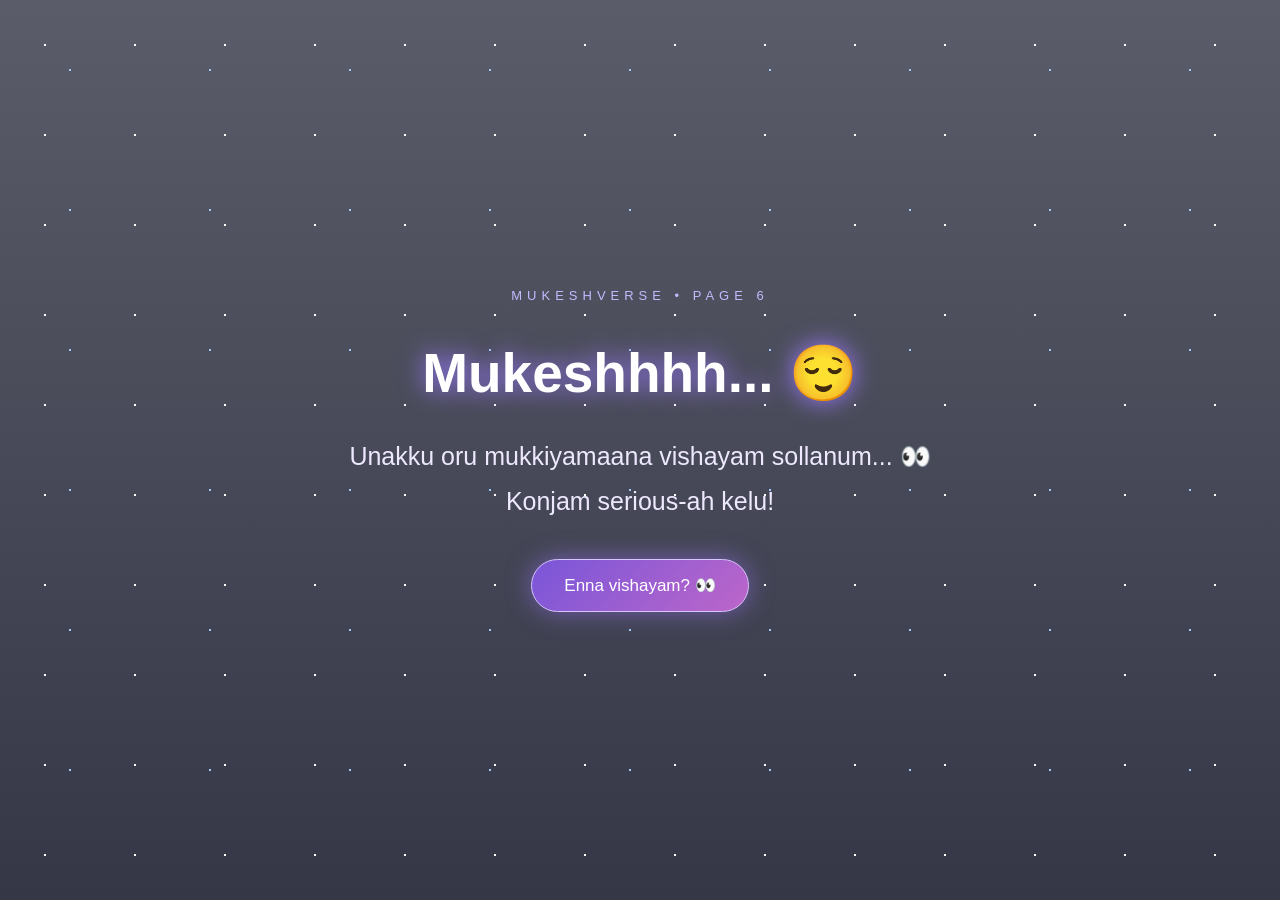
<file: page6.html>
<!DOCTYPE html>
<html lang="en">
<head>
<meta charset="UTF-8">
<meta name="viewport" content="width=device-width, initial-scale=1.0">
<title>MUKESHVERSE - Page 6</title>

<style>
* {
    margin: 0;
    padding: 0;
    box-sizing: border-box;
}

body {
    min-height: 100vh;
    overflow: hidden;
    font-family: 'Segoe UI', sans-serif;
    background:
      linear-gradient(rgba(2,5,25,.65), rgba(2,5,25,.8)),
      url("https://images.unsplash.com/photo-1462331940025-496dfbfc7564?w=1920") center/cover no-repeat;
    color: white;
    display: flex;
    justify-content: center;
    align-items: center;
    text-align: center;
}

.stars {
    position: fixed;
    inset: 0;
    pointer-events: none;
    background-image:
      radial-gradient(white 1px, transparent 1px),
      radial-gradient(#9ccaff 1px, transparent 1px);
    background-size: 90px 90px, 140px 140px;
    animation: move 35s linear infinite;
}

@keyframes move {
    from { transform: translateY(0); }
    to { transform: translateY(-150px); }
}

.container {
    position: relative;
    z-index: 2;
    width: 90%;
    max-width: 750px;
    padding: 35px 20px;
}

.small {
    color: #c6baff;
    letter-spacing: 5px;
    font-size: 13px;
    margin-bottom: 35px;
}

h1 {
    font-size: clamp(30px, 6vw, 55px);
    line-height: 1.3;
    text-shadow: 0 0 25px #9c7bff;
    margin-bottom: 25px;
}

.message {
    font-size: clamp(18px, 3vw, 25px);
    line-height: 1.8;
    color: #eee8ff;
    margin-bottom: 35px;
}

button {
    border: 1px solid #d7c5ff;
    background: linear-gradient(135deg, #7956d9, #bd66c9);
    color: white;
    padding: 15px 32px;
    border-radius: 35px;
    font-size: 17px;
    cursor: pointer;
    box-shadow: 0 0 25px #9b72ff88;
    transition: .3s;
}

button:hover {
    transform: scale(1.08);
    box-shadow: 0 0 35px #c58aff;
}

.hidden {
    display: none;
}

#reveal {
    animation: pop .7s ease;
}

@keyframes pop {
    0% { transform: scale(.2); opacity: 0; }
    80% { transform: scale(1.1); }
    100% { transform: scale(1); opacity: 1; }
}

.fool {
    font-size: clamp(40px, 9vw, 85px);
    color: #ffcb6b;
    text-shadow: 0 0 25px #ff8a00;
    margin: 20px 0;
}

.emoji {
    font-size: 55px;
    margin: 20px 0;
}

.next-btn {
    margin-top: 25px;
    background: linear-gradient(135deg, #392a86, #7956d9);
}
</style>
</head>

<body>

<div class="stars"></div>

<div class="container">

    <div class="small">MUKESHVERSE • PAGE 6</div>

    <div id="first">
        <h1>Mukeshhhh... 😌</h1>

        <div class="message">
            Unakku oru mukkiyamaana vishayam sollanum... 👀<br>
            Konjam serious-ah kelu!
        </div>

        <button onclick="showSecond()">Enna vishayam? 👀</button>
    </div>

    <div id="second" class="hidden">
        <h1>Ready-ah? 😂</h1>

        <div class="message">
            Naan unakku oru surprise vechiruken...<br>
            Click pannu paapom! 🤭
        </div>

        <button onclick="showReveal()">Open Surprise 🎁</button>
    </div>

    <div id="reveal" class="hidden">
        <div class="emoji">🤣🤣🤣</div>

        <div class="fool">APRIL FOOL!</div>

        <h1>😂😂😂</h1>

        <div class="message">
            Unna summa prank pannitten da! 😂❤️<br>
            Kovapadatha... just for fun! 😜
        </div>

        <button class="next-btn" onclick="goNext()">
            NEXT SURPRISE →
        </button>
    </div>

</div>

<script>
function showSecond() {
    document.getElementById("first").classList.add("hidden");
    document.getElementById("second").classList.remove("hidden");
}

function showReveal() {
    document.getElementById("second").classList.add("hidden");
    document.getElementById("reveal").classList.remove("hidden");
}

function goNext() {
    window.location.href = "page7.html";
}
</script>

</body>
</html>
</file>
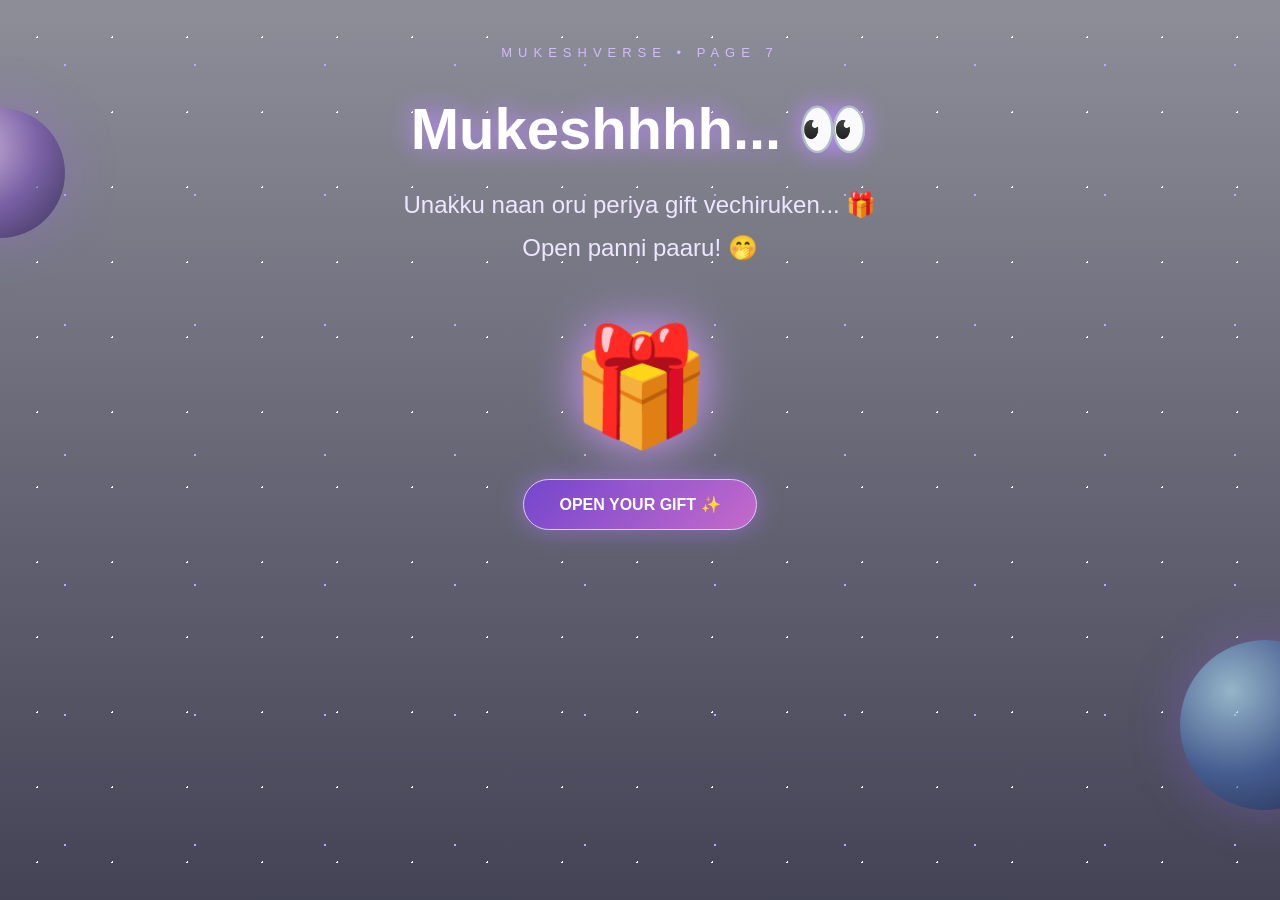
<file: page7.html>
<!DOCTYPE html>
<html lang="en">
<head>
<meta charset="UTF-8">
<meta name="viewport" content="width=device-width, initial-scale=1.0">
<title>MUKESHVERSE - Page 7</title>

<style>
* {
    margin: 0;
    padding: 0;
    box-sizing: border-box;
}

body {
    min-height: 100vh;
    font-family: 'Segoe UI', sans-serif;
    color: white;
    text-align: center;
    overflow-x: hidden;
    background:
      linear-gradient(rgba(3,4,28,.45),rgba(3,4,28,.75)),
      url("https://images.unsplash.com/photo-1462331940025-496dfbfc7564?w=1920")
      center/cover fixed;
}

.stars {
    position: fixed;
    inset: 0;
    pointer-events: none;
    background-image:
      radial-gradient(white 1px, transparent 1px),
      radial-gradient(#bcaaff 1px, transparent 1px);
    background-size: 75px 75px, 130px 130px;
    animation: starMove 25s linear infinite;
}

@keyframes starMove {
    from { transform: translateY(0); }
    to { transform: translateY(-150px); }
}

.planet {
    position: fixed;
    width: 130px;
    height: 130px;
    border-radius: 50%;
    background: radial-gradient(circle at 30% 30%, #f1d1ff, #7952b5, #180e3d);
    box-shadow: 0 0 55px #a56aff77;
    opacity: .65;
}

.p1 { top: 12%; left: -65px; }
.p2 {
    bottom: 10%;
    right: -70px;
    width: 170px;
    height: 170px;
    background: radial-gradient(circle at 30% 30%, #b9eaff, #4164a8, #111b42);
}

.container {
    position: relative;
    z-index: 2;
    max-width: 850px;
    width: 92%;
    margin: auto;
    padding: 45px 15px;
}

.page {
    letter-spacing: 6px;
    color: #d4baff;
    font-size: 13px;
    margin-bottom: 35px;
}

h1 {
    font-size: clamp(32px, 6vw, 58px);
    text-shadow: 0 0 25px #bd8aff;
    margin-bottom: 20px;
}

.message {
    font-size: clamp(18px, 3vw, 24px);
    color: #eee6ff;
    line-height: 1.8;
    margin-bottom: 25px;
}

.gift {
    font-size: 115px;
    margin: 25px auto;
    cursor: pointer;
    display: inline-block;
    filter: drop-shadow(0 0 25px #d39aff);
    animation: float 2s ease-in-out infinite;
}

@keyframes float {
    0%,100% { transform: translateY(0) rotate(-5deg); }
    50% { transform: translateY(-20px) rotate(5deg); }
}

button {
    border: 1px solid #e0caff;
    border-radius: 40px;
    padding: 15px 35px;
    background: linear-gradient(135deg,#7446ce,#c56acb);
    color: white;
    font-size: 16px;
    font-weight: bold;
    cursor: pointer;
    box-shadow: 0 0 25px #b17aff88;
    transition: .3s;
}

button:hover {
    transform: scale(1.08);
    box-shadow: 0 0 40px #d4a2ff;
}

#reveal {
    display: none;
    animation: appear 1s ease;
}

@keyframes appear {
    from { opacity: 0; transform: scale(.5); }
    to { opacity: 1; transform: scale(1); }
}

.big-title {
    font-size: clamp(35px, 7vw, 65px);
    color: #ffd5ff;
    text-shadow: 0 0 20px #e17cff, 0 0 45px #9a5bff;
    margin: 20px 0;
    animation: glow 2s infinite alternate;
}

@keyframes glow {
    from { text-shadow: 0 0 15px #e17cff; }
    to { text-shadow: 0 0 40px #ff9bdf, 0 0 65px #a56aff; }
}

.photo {
    width: min(300px, 80%);
    height: 300px;
    object-fit: cover;
    border-radius: 25px;
    border: 3px solid #d9b4ff;
    box-shadow: 0 0 35px #ad72ff;
    margin: 20px auto;
    display: block;
}

.next {
    margin: 25px auto;
}

</style>
</head>

<body>

<div class="stars"></div>
<div class="planet p1"></div>
<div class="planet p2"></div>

<div class="container">

    <div class="page">MUKESHVERSE • PAGE 7</div>

    <div id="intro">

        <h1>Mukeshhhh... 👀</h1>

        <div class="message">
            Unakku naan oru periya gift vechiruken... 🎁<br>
            Open panni paaru! 🤭
        </div>

        <div class="gift" onclick="openGift()">🎁</div>

        <br>

        <button onclick="openGift()">OPEN YOUR GIFT ✨</button>

    </div>

    <div id="reveal">

        <div style="font-size:75px;">🎉🎁✨</div>

        <h1 class="big-title">
            SURPRISEEE!
        </h1>

        <h1 style="font-size:clamp(28px,5vw,48px);">
            NANAEY ORU PERIYA GIFT-U DHAAN! 🤣❤️
        </h1>

        <p class="message">
            Enna pa gift expect pannitu irundhiya? 😂<br>
            Unakku kidaicha biggest gift naan dhaan! 😎
        </p>

        <!-- Replace gift-photo.jpg with your photo filename -->
        <img class="photo" src="m7.jpeg" alt="Your special gift photo">

        <button class="next" onclick="goNext()">
            NEXT SURPRISE →
        </button>

    </div>

</div>

<script>
function openGift() {
    document.getElementById("intro").style.display = "none";
    document.getElementById("reveal").style.display = "block";
    window.scrollTo({ top: 0, behavior: "smooth" });
}

function goNext() {
    window.location.href = "page8.html";
}
</script>

</body>
</html>
</file>
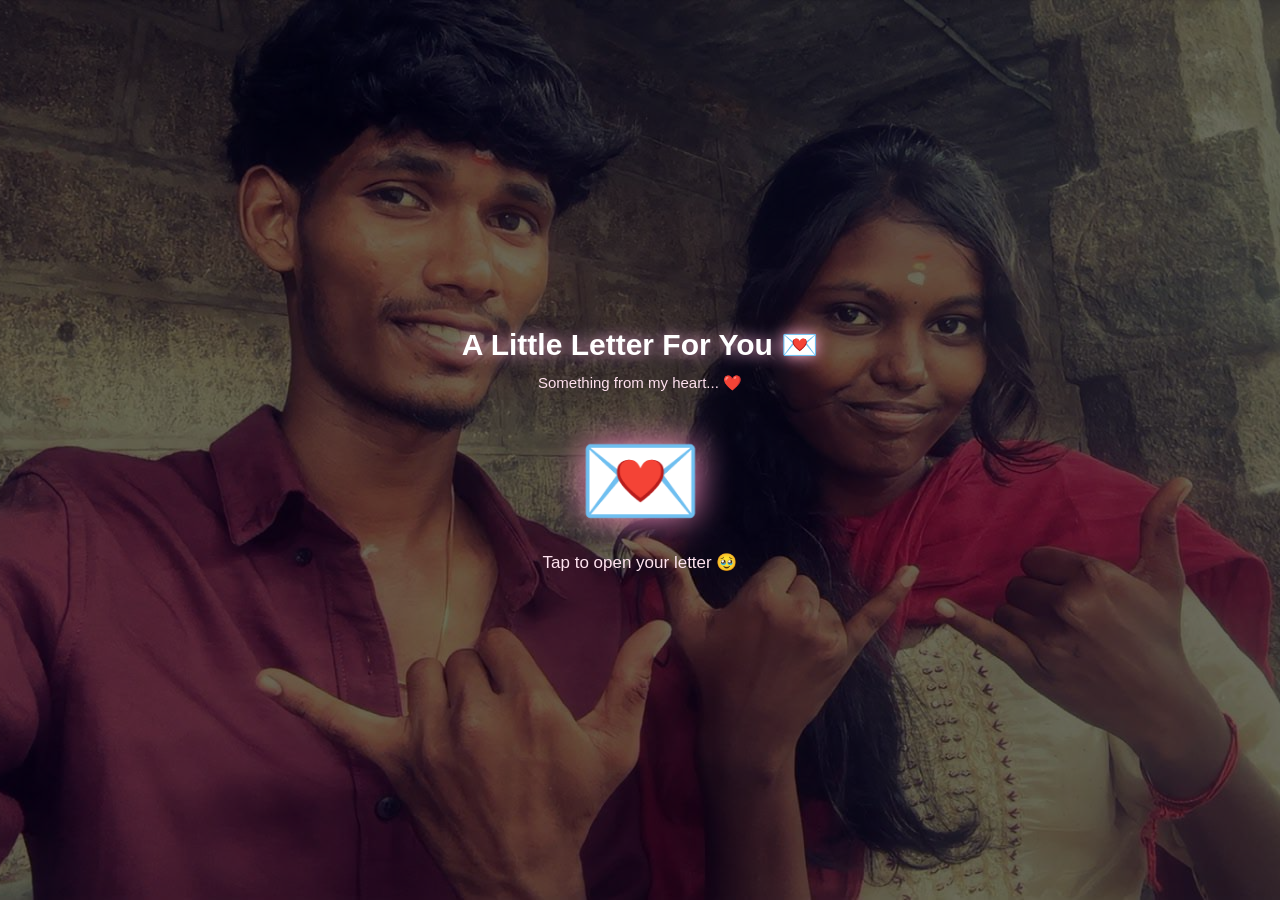
<file: page9.html>
<!DOCTYPE html>
<html lang="en">
<head>
<meta charset="UTF-8">
<meta name="viewport" content="width=device-width, initial-scale=1.0">
<title>MUKESHVERSE - Page 10</title>

<style>
* {
    margin: 0;
    padding: 0;
    box-sizing: border-box;
}

body {
    min-height: 100vh;
    font-family: 'Segoe UI', sans-serif;
    display: flex;
    justify-content: center;
    align-items: center;
    padding: 20px;
    color: white;
    overflow-x: hidden;
}

/* BACKGROUND PHOTO - CHANGE IMAGE NAME HERE */
.background-photo {
    position: fixed;
    inset: 0;
    width: 100%;
    height: 100%;
    object-fit: cover;
    object-position: center;
    z-index: -2;
}

.overlay {
    position: fixed;
    inset: 0;
    background: rgba(0, 0, 0, 0.58);
    z-index: -1;
}

.container {
    width: 100%;
    max-width: 750px;
    text-align: center;
    position: relative;
}

.heading {
    font-size: 30px;
    margin-bottom: 12px;
    text-shadow: 0 0 15px #ffb6d9;
}

.subtitle {
    font-size: 15px;
    margin-bottom: 30px;
    color: #ffe1ef;
}

.envelope {
    font-size: 100px;
    cursor: pointer;
    display: inline-block;
    animation: float 2s infinite ease-in-out;
    filter: drop-shadow(0 0 18px #ff8fbd);
}

@keyframes float {
    0%, 100% { transform: translateY(0); }
    50% { transform: translateY(-12px); }
}

.open-text {
    margin-top: 12px;
    font-size: 17px;
    color: #ffe4f0;
}

.letter {
    display: none;
    margin-top: 25px;
    padding: 28px 24px;
    border-radius: 20px;
    background: rgba(255, 248, 250, 0.96);
    color: #44253b;
    text-align: left;
    box-shadow: 0 0 35px rgba(255, 160, 205, 0.4);
    animation: reveal 1s ease;
}

.letter h2 {
    text-align: center;
    color: #c34480;
    margin-bottom: 20px;
}

.letter p {
    font-size: 16px;
    line-height: 1.9;
    white-space: pre-line;
}

@keyframes reveal {
    from {
        opacity: 0;
        transform: translateY(30px) scale(0.95);
    }
    to {
        opacity: 1;
        transform: translateY(0) scale(1);
    }
}

.next-btn {
    display: none;
    margin: 25px auto 0;
    border: none;
    padding: 14px 38px;
    border-radius: 30px;
    background: linear-gradient(135deg, #ff70a6, #ffc2dd);
    color: #42152d;
    font-size: 18px;
    font-weight: bold;
    cursor: pointer;
    box-shadow: 0 0 20px #ff8fbd;
}

.next-btn:hover {
    transform: scale(1.08);
}

@media(max-width: 480px) {
    .heading { font-size: 24px; }
    .letter { padding: 20px 16px; }
    .letter p { font-size: 14px; }
    .envelope { font-size: 85px; }
}
</style>
</head>

<body>

<!-- ADD YOUR BACKGROUND PHOTO HERE -->
<img src="s1.jpeg"
     class="background-photo"
     alt="Background">

<div class="overlay"></div>

<div class="container">

    <h1 class="heading">A Little Letter For You 💌</h1>
    <p class="subtitle">Something from my heart... ❤️</p>

    <div id="envelopeArea" onclick="openLetter()">
        <div class="envelope">💌</div>
        <p class="open-text">Tap to open your letter 🥹</p>
    </div>

    <div class="letter" id="letter">
        <h2>Dear Mukesh ❤️</h2>

        <p>Firstuh firstuh una paathappo, nee eppovum ippadi dhaan happy-ah iruppiya nu nenachen... 🥰

Neetha first time en kitta vandhu pesuna... School padikkum pothu bus-la irukkumbothu neetha en kitta vandhu pesuna. Naan appolam yaaru kittayum pesa maaten. Yenna naan andha school-ku pudhusu, oru maari nervous-ah iruppen. Appo bus-la irukkumbothu neetha en kitta first time pesuna. First time pesumbodhe romba naal friend kitta pesura maari pesuna... 🫶

Aana idhu unakku nyabagam irukkuma nu theriyala, enakku sariya nyabagam irukku... Appo enakku konjam happy-ah irundhuchu. Paravala, inga ellarum nalla dhaan pesuranga nu nenachen... ❤️

Athukku apram appadiye insta-la pesunom nu nenakkuren, sariya theriyala... But nee evlo kashtapaduva nu naan nenachikooda paakala. Apram enna nambi unnodaya ella feelings-um share panna... 🥺

Idhu maari yaarachu en kitta pesuna enakku enna panradhu nu sariya theriyadhu... Aana edho, "Nee edhuvum feel pannadha, pathukalam, vidu" nu mattum dhaan solla mudiyum... 🫂

Unna edhachum hurt pannirundha illa kashtapaduthura maari naan edhachum pannirundha sorry... Apdi edhachum naan pannirundha nee en kitta sollu. Naan adha change pannikkuren, okay-va? ❤️

Yaaru enna solluvaanga, adha solluvaanga nu nenaikadha. Unakku enna thonutho adha pannu, sariya? Eppovum yaaru pesuradhayum kekkatha. Even naane sonnalum seri, unakku enna thonutho adha pannu... ✨

Ellame oru naal change aagum... Adhe maari heal aagurathukkum time edukkum. Enna, nee paathirundha kooda en Insta bio-la naan potiruppen, "Don't feel, only heal" nu... 🌸

Adhu maari sari aaga time edukkum... Pathukalam, edhu vandhaalum namma paathukalam. ❤️🫶</p>
    </div>

    <button class="next-btn" id="nextBtn"
        onclick="window.location.href='page10.html'">
        NEXT
    </button>

</div>

<script>
function openLetter() {
    document.getElementById("envelopeArea").style.display = "none";
    document.getElementById("letter").style.display = "block";
    document.getElementById("nextBtn").style.display = "block";
}
</script>

</body>
</html>
</file>
<file: style.css>
@import url('https://fonts.googleapis.com/css2?family=Orbitron:wght@400;500;600;700;800&family=Poppins:wght@300;400;500;600;700&display=swap');

* {
    margin: 0;
    padding: 0;
    box-sizing: border-box;
}

body {
    font-family: 'Poppins', sans-serif;
    background: #02010c;
    overflow: hidden;
}

/* MAIN SCREEN */

.welcome-screen {
    position: relative;
    width: 100%;
    min-height: 100vh;
    min-height: 100svh;
    display: flex;
    align-items: center;
    justify-content: center;
    overflow: hidden;
    isolation: isolate;
    background: #030214;
}

/* GALAXY BACKGROUND */

.galaxy-background {
    position: absolute;
    inset: -10%;
    z-index: -3;

    background:
        radial-gradient(ellipse at 50% 48%,
            rgba(121, 43, 180, 0.35),
            transparent 35%),

        radial-gradient(ellipse at 20% 30%,
            rgba(32, 83, 190, 0.4),
            transparent 35%),

        radial-gradient(ellipse at 80% 70%,
            rgba(160, 39, 150, 0.3),
            transparent 35%),

        url("https://images.unsplash.com/photo-1462331940025-496dfbfc7564?auto=format&fit=crop&w=2400&q=90");

    background-size: cover;
    background-position: center;
    animation: galaxyZoom 35s ease-in-out infinite alternate;
}

@keyframes galaxyZoom {
    from {
        transform: scale(1);
    }

    to {
        transform: scale(1.15);
    }
}

/* DARK CINEMATIC OVERLAY */

.background-overlay {
    position: absolute;
    inset: 0;
    z-index: -2;

    background:
        linear-gradient(
            90deg,
            rgba(2, 1, 15, 0.55),
            rgba(4, 2, 20, 0.12),
            rgba(2, 1, 15, 0.55)
        );

    box-shadow: inset 0 0 180px 70px rgba(0, 0, 10, 0.7);
}

/* STARS */

.stars {
    position: absolute;
    inset: 0;
    z-index: -1;
    pointer-events: none;
}

.star {
    position: absolute;
    width: 2px;
    height: 2px;
    border-radius: 50%;
    background: white;
    box-shadow: 0 0 8px white;
    animation: twinkle 3s infinite ease-in-out;
}

@keyframes twinkle {
    0%, 100% {
        opacity: 0.2;
        transform: scale(0.7);
    }

    50% {
        opacity: 1;
        transform: scale(1.8);
    }
}

/* FLOATING PLANETS */

.planet {
    position: absolute;
    border-radius: 50%;
    pointer-events: none;
}

.planet-one {
    width: 110px;
    height: 110px;
    top: 15%;
    right: 13%;

    background:
        radial-gradient(circle at 30% 30%,
            #ffb8d8,
            #a34bba 35%,
            #30135f 75%,
            #09051c);

    box-shadow:
        0 0 35px rgba(190, 105, 255, 0.45),
        inset -15px -12px 25px rgba(0, 0, 0, 0.7);

    animation: floatPlanet 8s ease-in-out infinite;
}

.planet-two {
    width: 55px;
    height: 55px;
    bottom: 18%;
    left: 12%;

    background:
        radial-gradient(circle at 30% 30%,
            #a5eaff,
            #3971c5 50%,
            #101d55);

    box-shadow: 0 0 30px rgba(84, 155, 255, 0.5);

    animation: floatPlanet 10s ease-in-out infinite reverse;
}

@keyframes floatPlanet {
    0%, 100% {
        transform: translateY(0);
    }

    50% {
        transform: translateY(-25px);
    }
}

/* MAIN CONTENT */

.welcome-content {
    position: relative;
    z-index: 2;
    width: 90%;
    max-width: 850px;
    text-align: center;
    color: white;
    padding: 30px 15px;

    animation: appear 1.5s ease forwards;
}

@keyframes appear {
    from {
        opacity: 0;
        transform: translateY(35px);
    }

    to {
        opacity: 1;
        transform: translateY(0);
    }
}

/* TOP LABEL */

.top-label {
    font-family: 'Orbitron', sans-serif;
    font-size: 11px;
    letter-spacing: 5px;
    color: #d8c8ff;
    margin-bottom: 35px;
    text-shadow: 0 0 15px #a77cff;
}

/* BIRTHDAY HEADING */

.welcome-content h1 {
    font-family: 'Orbitron', sans-serif;
    font-size: clamp(42px, 8vw, 88px);
    line-height: 1.2;
    font-weight: 800;
    letter-spacing: -2px;

    color: #ffffff;

    text-shadow:
        0 0 15px rgba(255, 255, 255, 0.6),
        0 0 35px rgba(163, 103, 255, 0.8),
        0 0 75px rgba(115, 63, 255, 0.6);
}

.welcome-content h1 span {
    background: linear-gradient(
        90deg,
        #ffffff,
        #d8b8ff,
        #ffb8e7,
        #ffffff
    );

    background-size: 250% auto;
    background-clip: text;
    -webkit-background-clip: text;
    -webkit-text-fill-color: transparent;

    animation: shineText 5s linear infinite;
}

@keyframes shineText {
    to {
        background-position: 250% center;
    }
}

/* SPECIAL ONE */

.welcome-content h2 {
    margin-top: 22px;
    font-size: clamp(23px, 4vw, 36px);
    font-weight: 500;
    color: #ffcee9;

    text-shadow:
        0 0 15px rgba(255, 105, 190, 0.8),
        0 0 35px rgba(170, 75, 255, 0.5);
}

/* MESSAGE */

.welcome-message {
    margin: 24px auto 38px;
    max-width: 520px;
    font-size: 14px;
    line-height: 1.9;
    font-weight: 300;
    color: rgba(255, 255, 255, 0.85);
    letter-spacing: 0.5px;
}

/* EXPLORE BUTTON */

.explore-button {
    position: relative;
    padding: 16px 38px;
    border: 1px solid rgba(255, 255, 255, 0.5);
    border-radius: 50px;

    background: linear-gradient(
        110deg,
        rgba(130, 65, 230, 0.8),
        rgba(190, 75, 180, 0.8)
    );

    color: white;
    font-family: 'Orbitron', sans-serif;
    font-size: 12px;
    font-weight: 600;
    letter-spacing: 2px;

    cursor: pointer;
    overflow: hidden;

    box-shadow:
        0 0 20px rgba(164, 89, 255, 0.45),
        inset 0 0 15px rgba(255, 255, 255, 0.15);

    transition: 0.4s ease;
}

.explore-button span {
    margin-left: 12px;
    font-size: 19px;
    vertical-align: -2px;
}

.explore-button:hover {
    transform: translateY(-5px) scale(1.05);

    box-shadow:
        0 0 35px rgba(194, 111, 255, 0.8),
        0 0 70px rgba(170, 75, 255, 0.4);
}

/* BOTTOM TEXT */

.bottom-caption {
    margin-top: 55px;
    font-family: 'Orbitron', sans-serif;
    font-size: 9px;
    letter-spacing: 4px;
    color: rgba(255, 255, 255, 0.55);
}

/* SCROLL INDICATOR */

.scroll-indicator {
    position: absolute;
    bottom: 20px;
    left: 50%;
    transform: translateX(-50%);
    width: 22px;
    height: 35px;
    border: 1px solid rgba(255, 255, 255, 0.5);
    border-radius: 20px;
}

.scroll-indicator span {
    position: absolute;
    width: 4px;
    height: 7px;
    background: white;
    border-radius: 5px;
    top: 7px;
    left: 8px;
    animation: scrollMove 1.5s infinite;
}

@keyframes scrollMove {
    0% {
        opacity: 0;
        transform: translateY(0);
    }

    50% {
        opacity: 1;
    }

    100% {
        opacity: 0;
        transform: translateY(12px);
    }
}

/* MOBILE RESPONSIVE */

@media (max-width: 600px) {

    .top-label {
        font-size: 8px;
        letter-spacing: 3px;
        margin-bottom: 28px;
    }

    .welcome-content h1 {
        letter-spacing: -1px;
    }

    .welcome-message {
        font-size: 12px;
        padding: 0 10px;
    }

    .planet-one {
        width: 65px;
        height: 65px;
        right: 5%;
        top: 12%;
    }

    .planet-two {
        width: 35px;
        height: 35px;
        left: 6%;
        bottom: 13%;
    }

    .bottom-caption {
        font-size: 7px;
        letter-spacing: 2px;
    }

    .explore-button {
        padding: 14px 30px;
        font-size: 10px;
    }
}
</file>
